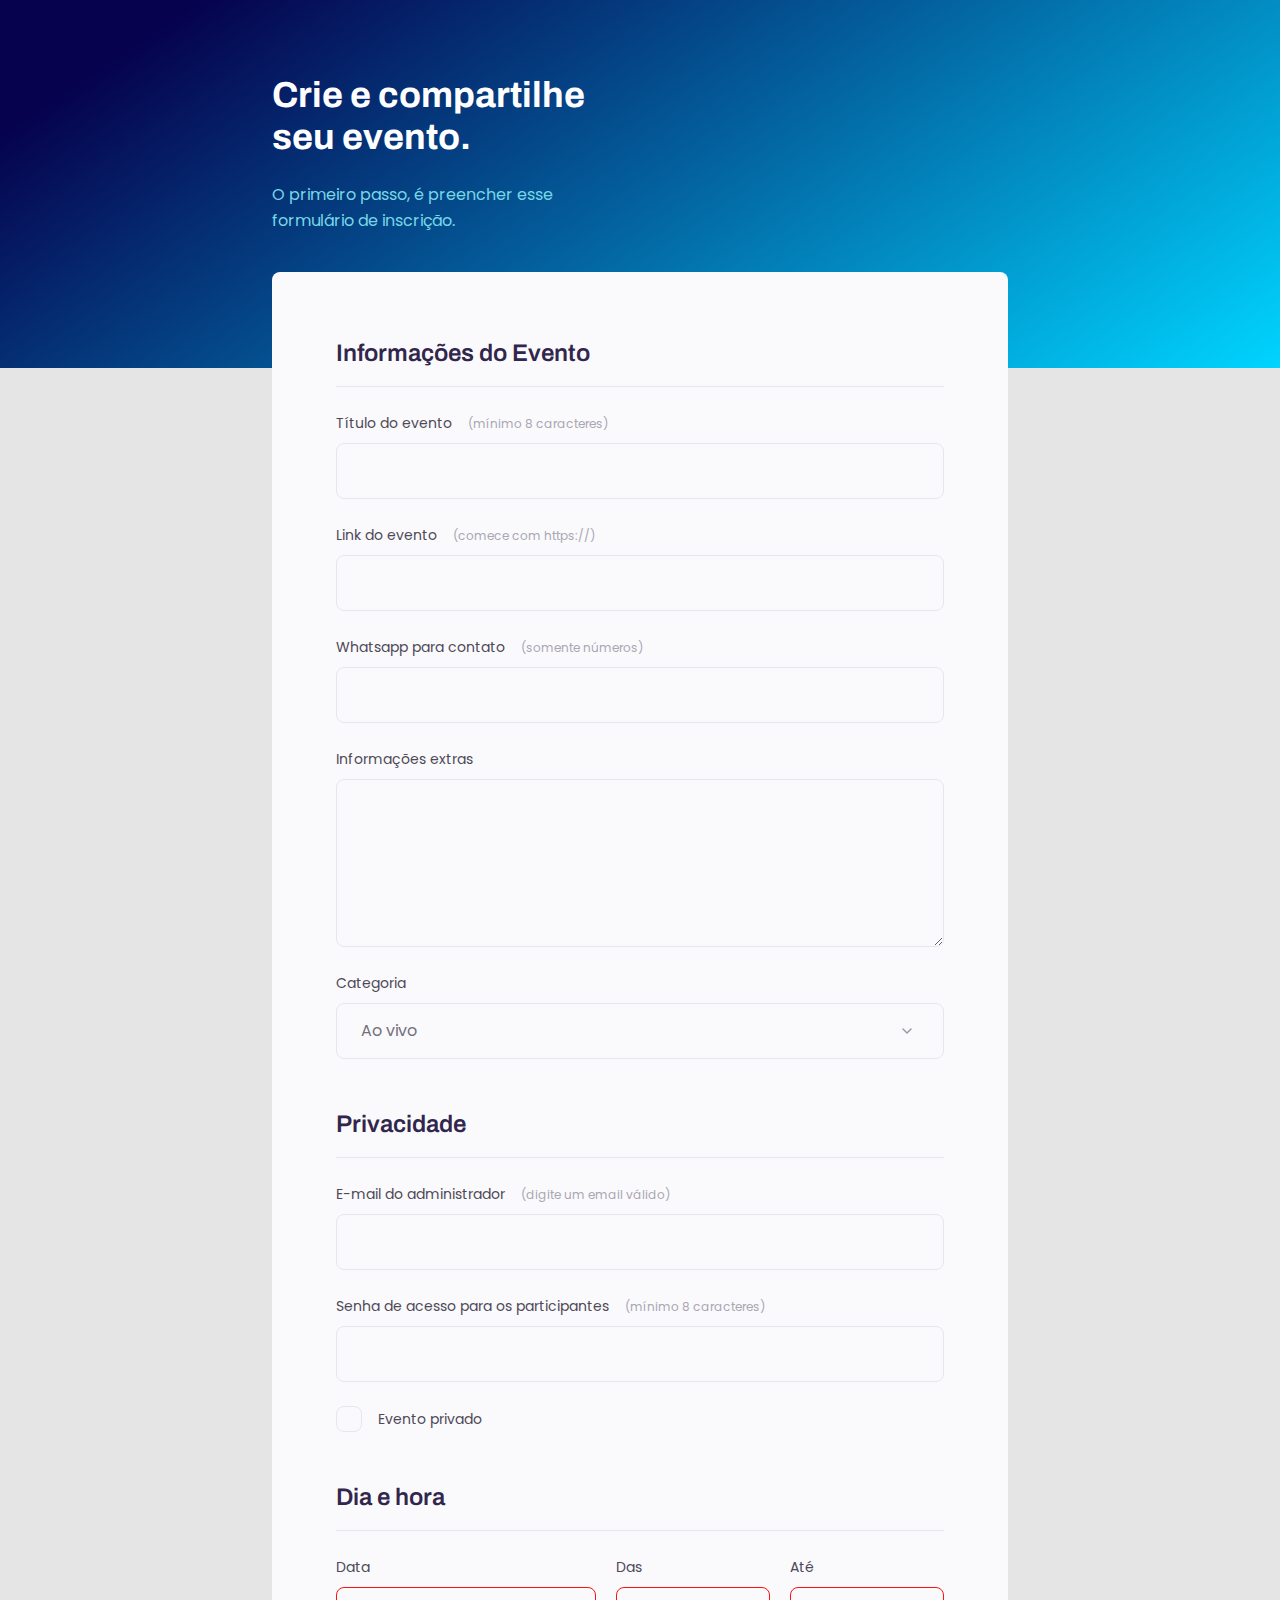
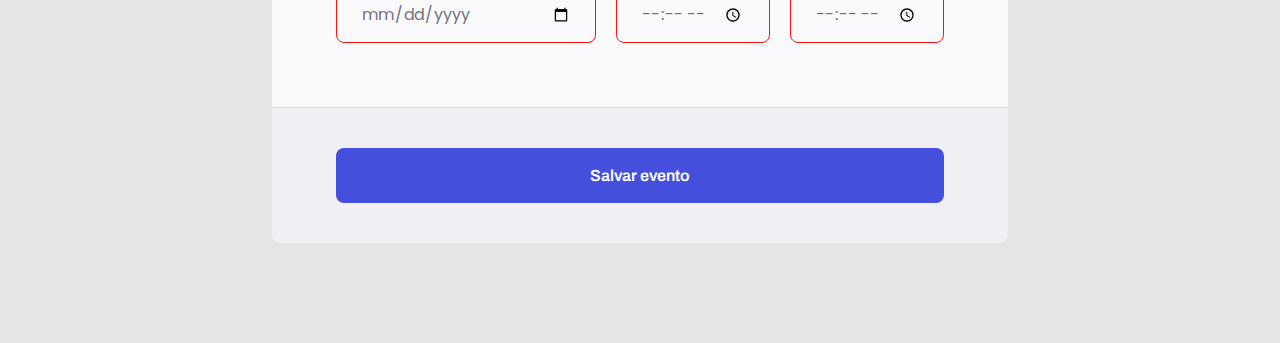
<file: index.html>
<!DOCTYPE html>
<html lang="pt-br">
<head>
  <link rel="preconnect" href="https://fonts.googleapis.com">
  <link rel="preconnect" href="https://fonts.gstatic.com" crossorigin>
  
  <meta charset="UTF-8">
  <meta name="viewport" content="width=device-width, initial-scale=1.0">
  <title>Your event</title>
  
  <link rel="stylesheet" href="style.css">

  <link href="https://fonts.googleapis.com/css2?family=Archivo:wght@400;600;700&family=Poppins&display=swap" rel="stylesheet">

</head>
<body>
  <div class="page">
    <header>
      <h1>Crie e compartilhe seu evento.</h1>
      <p>O primeiro passo, é preencher esse
        formulário de inscrição.</p>
    </header>
    <form id="my-form">

      <fieldset>
        <div class="fildset-wrapper">
          <legend>Informações do Evento</legend>
  
          <div class="input-wrapper">
            <label for="event-title">Título do evento <span>(mínimo 8 caracteres)</span></label>
            <input type="text" id="event-title" required minlength="8" 
              placeholder="Digitar o título do evento"/>        
          </div>
  
          <div class="input-wrapper">
            <label for="event-link">Link do evento <span>(comece com https://)</span></label>
            <input type="text" id="event-link" />        
          </div>

          <div class="input-wrapper">
            <label for="event-whatsapp">Whatsapp para contato <span>(somente números)</span></label>
            <input type="number" id="event-whatsapp" />        
          </div>

          <div class="input-wrapper">
            <label for="event-info">Informações  extras</label>
            <textarea id="event-info"></textarea>
          </div>

          <div class="input-wrapper">
            <label for="event-category">Categoria</label>
            <select id="event-category">
              <option value="live">Ao vivo</option>        
              <option value="podcast">Podcast</option>        
              <option value="mentorship">Mentoria</option>
            </select>        
          </div>
        </div>

      </fieldset>

      <fieldset>
        <div class="fildset-wrapper">
          <legend>Privacidade</legend>

          <div class="input-wrapper">
            <label for="event-email">E-mail do administrador <span>(digite um email válido)</span></label>
            <input type="email" id="event-email" />        
          </div>

          <div class="input-wrapper">
            <label for="event-password">Senha de acesso para os participantes <span>(mínimo 8 caracteres)</span></label>
            <input 
              type="password" 
              id="event-password"
              required
              minlength="8"
              placeholder="Digite sua senha" />        
          </div>

          <div class="checkbox-wrapper">
            <input type="checkbox" id="event-private" />        
            <label for="event-private">Evento privado</label>
          </div>

        </div>
      </fieldset>

      <fieldset>
        <div class="fildset-wrapper">
          <legend>Dia e hora</legend>

          <div class="col-3">
            <div class="input-wrapper">
              <label for="event-date">Data </label>
              <input 
                type="date" 
                id="event-date"
                required 
                placeholder="00/00/0000"/>        
            </div>
  
            <div class="input-wrapper">
              <label for="event-begin">Das</label>
              <input 
                type="time" 
                id="event-begin"
                required />        
            </div>

            <div class="input-wrapper">
              <label for="event-end">Até</label>
              <input 
                type="time" 
                id="event-end"
                required />        
            </div>
          </div>

          

        </div>
      </fieldset>

    </form>
    
    <footer>
      <button 
        class="button" 
        type="submit" 
        form="my-form">
        Salvar evento
      </button>            
    </footer>
  </div>
</body>
</html>
</file>
<file: style.css>
* {
  margin: 0;
  padding: 0;
  box-sizing: border-box;
}

body, input, select, textarea {
  font-family: 'Poppins', sans-serif;
}

body { 
  background: #E5E5E5;
}

body::before {
  content: '';
  width: 100%;
  height: 368px;
  
  position: absolute;
  top: 0;
  left: 0;
  z-index: -1;
  
  background: rgb(6,2,78);
  background: linear-gradient(146deg, rgba(6,2,78,1) 11%, rgba(0,212,255,1) 100%);
}

.page {
  width: 736px;
  margin: auto;
}

header {
  width: 319px;

  margin-top: 74px;
}

header h1 {
  font-family: 'Archivo', sans-serif;
  font-weight: bold;
  font-size: 36px;
  line-height: 42px;
  color: #FFFFFF;

  margin-bottom: 24px;
}

header p {
  font-weight: 400;
  line-height: 26px;

  color: #76d8e6;
}

form {
  margin-top: 38px;
  background: #FAFAFC;
  border-radius: 8px 8px 0px 0px;
  min-height: 300px;

  padding: 64px;

  display: flex;
  flex-direction: column;
  gap: 48px;
}

fieldset {
  border: none;
}

.fildset-wrapper {
  display: flex;
  flex-direction: column;
  gap: 24px;
}

fieldset legend {
  font-family: 'Archivo', sans-serif;
  font-weight: 600;
  font-size: 24px;
  line-height: 34px;

  color: #32264D;

  width: 100%;

  border-bottom: 1px solid #E6E6F0;
  padding-bottom: 16px;
}

.input-wrapper {
  display: flex;
  flex-direction: column;
}

.input-wrapper label,
.checkbox-wrapper label {
  font-size: 14px;
  line-height: 24px;

  color: #4E4958;

  margin-bottom: 8px;
}

.input-wrapper label span {
  margin-left: 12px;

  font-size: 12px;
  line-height: 20px;

  color: #aaa6b4;
}

.input-wrapper label span:hover {
  color: #74707c;
}

.input-wrapper input, 
.input-wrapper textarea,
.input-wrapper select {
  background: #FAFAFC;
  
  border: 1px solid #E6E6F0;
  border-radius: 8px;
  
  height: 56px;

  padding: 0 24PX;

  font-size: 16px;
  line-height: 26px;

  color: #74707c;  
}

.input-wrapper textarea {
  padding: 10px 24px;
  height: 168px;
}

.input-wrapper select {
  appearance: none;
  -webkit-appearance: none;

  background-image: url("data:image/svg+xml,%3Csvg width='24' height='24' viewBox='0 0 24 24' fill='none' xmlns='http://www.w3.org/2000/svg'%3E%3Cg clip-path='url(%23clip0_1_54)'%3E%3Cpath d='M8 10L12 14L16 10' stroke='%239C98A6' stroke-width='1.5' stroke-linecap='round' stroke-linejoin='round'/%3E%3C/g%3E%3Cdefs%3E%3CclipPath id='clip0_1_54'%3E%3Crect width='24' height='24' fill='white'/%3E%3C/clipPath%3E%3C/defs%3E%3C/svg%3E%0A");
  background-repeat: no-repeat;
  background-position: right 24px top 50%;
}

.col-3 {
  display: flex;
  gap: 20px;
}

.col-3 > div:nth-child(1) {
  width: 100%;
}

.checkbox-wrapper {
  position: relative;
}

.checkbox-wrapper label {
  display: flex;
  align-items: center;
  gap: 16px;

  display: flex;
  margin: 0;  
 }

 .checkbox-wrapper input {
  position: absolute;
  top: 0;
  left: 0;
  width: 24px;
  height: 24px;

  opacity: 0;
 }

 .checkbox-wrapper label::before {
  content: '';
  width: 24px;
  height: 24px;
  display: block;

  border: 1px solid #E6E6F0;
  border-radius: 8px;
 }

 .checkbox-wrapper input:checked + label::before {
  background-image: url("data:image/svg+xml,%3Csvg width='18' height='14' viewBox='0 0 18 14' fill='none' xmlns='http://www.w3.org/2000/svg'%3E%3Cpath d='M6 11.17L1.83 7L0.410004 8.41L6 14L18 2L16.59 0.589996L6 11.17Z' fill='%2342D3FF'/%3E%3C/svg%3E%0A");
  background-repeat: no-repeat;
  background-position: right 50% top 50%;
 }

 .checkbox-wrapper input:focus + label::before {
  outline: 2px solid black;
 }

 footer {
  background: #F0F0F4;

  height: 136px;

  display: flex;
  flex-direction: column;

  padding: 40px 64px;

  margin-bottom: 100px;

  border-top: 1px solid #D6D6D6;
  border-radius: 0 0 8px 8px;
 }

 footer .button {
  height: 56px;
  background: #454fdd;
  border: 0;
  border-radius: 8px;

  font-family: 'Archivo', sans-serif;
  font-weight: 600;
  font-size: 16px;
  line-height: 26px;

  color: #FFFFFF; 
 }

 footer .button:hover {
  background: #181f8b;
 }

  /*input:invalid {
  border: 1px solid #FF1010; 
 } */

input:required:not(:placeholder-shown):invalid {
  border: 1px solid #FF1010;  
}

input::placeholder{
  color: #aaa6b4;
  opacity: 0;
}
</file>
